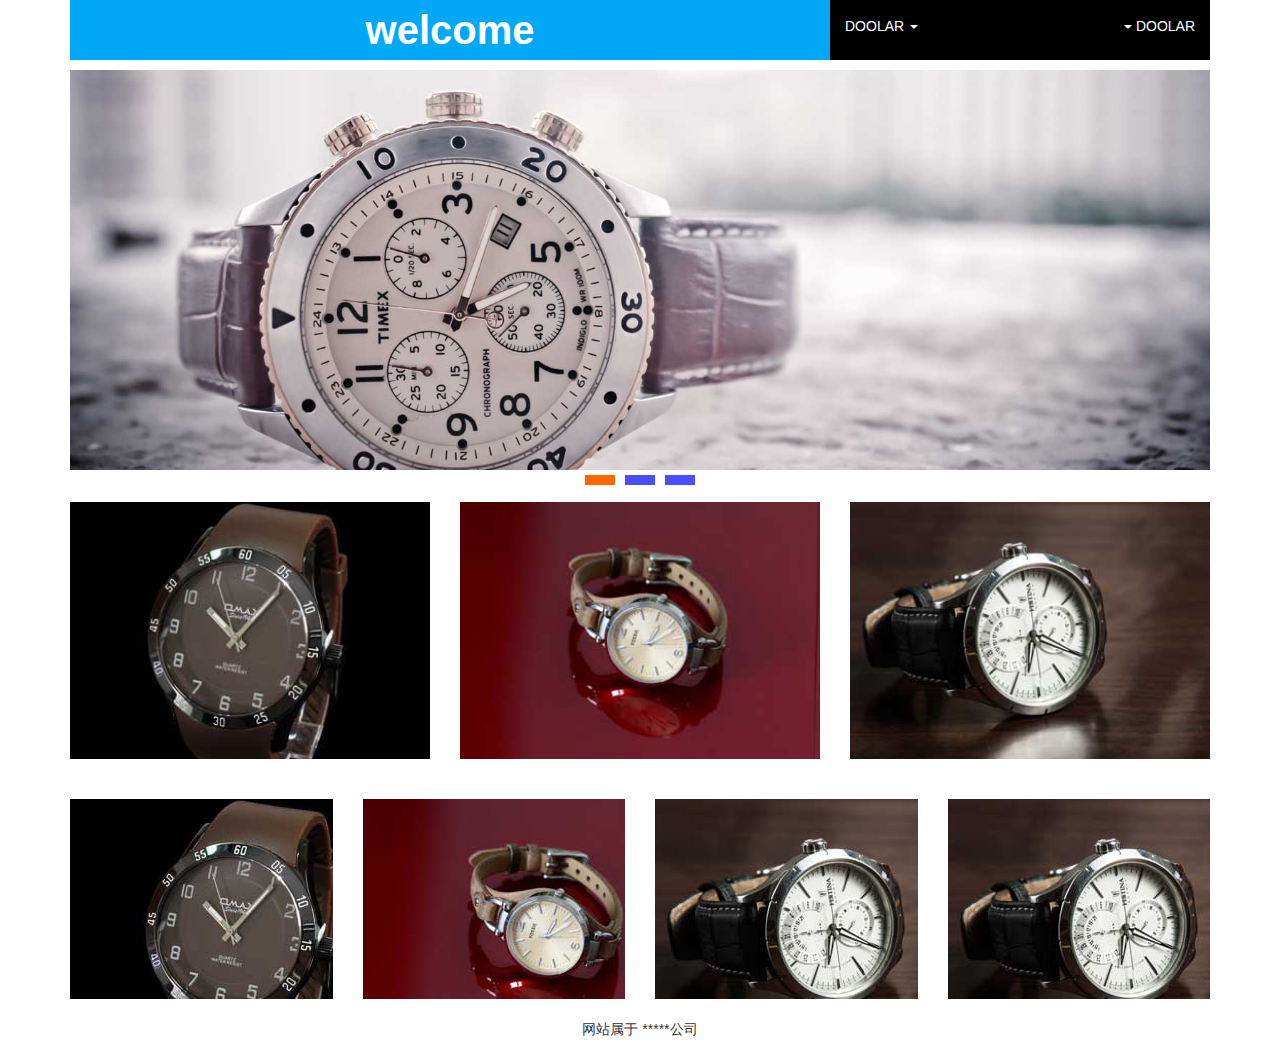
<file: bootstrap_app_clock_list/index.html>
<!DOCTYPE html>
<html lang="en">
<head>
    <meta charset="UTF-8">
    <title></title>
    <meta http-equiv="X-UA-Compatible" content="IE=edge,chrome=1"/>
    <meta name="viewport" content="width=device-width, 
    initial-scale=1.0, minimum-scale=1.0, maximum-scale=1.0, user-scalable=no" />
    <meta name="format-detection" content="telephone=no, email=no" />
    <meta name="apple-mobile-web-app-capable" content="yes"/>
    <meta name="apple-mobile-web-app-status-bar-style" content="black"/>
    <link rel="stylesheet" href="bootstrap/css/bootstrap.css">
    <link rel="stylesheet" href="css/index.css">
</head>
<body>
	<div class="container">
		  <div class="header" style="height:60px;background:#000" class="row">
		  	<div id="heaTest" class="col-xs-12 col-sm-4 col-md-3 col-lg-8">
		  		welcome
		  	</div>
		  	<div class="pull-left col-xs-6 col-sm-4 col-md-3 col-lg-2" style="background: #000;height:60px;color:#fff">
		  		<div class="heaLeft" style="margin-top:16px;">
		  			<button id="left1" style="background:#000;border:0;">
		  				DOOLAR
		  			</button>
		  			<button id="left2" style="background:#000;border:0;">
		  				<span class="caret"></span>
		  			</button>
		  		</div>
		  	</div>
		  	<div class="pull-right col-xs-6 col-sm-4 col-md-3 col-lg-2" style="background: #000;height:60px;color:#fff">
		  		<div class="heaRight pull-right" style="margin-top:16px;">
		  			<button id="right1" style="background:#000;border:0;">
		  				<span class="caret"></span>
		  			</button>
		  			<button id="right2" style="background:#000;border:0;">
		  				DOOLAR
		  			</button>
		  		</div>
		  	</div>
		  </div>
		  <div class="row">
		  	<div id="box" class="col-lg-12  col-sm-12 col-md-12 col-lg-12 "></div>
		  </div>
		  <div id="zhan" class="row">
		  	<div class="col-xs-4 col-sm-6 col-md-4 col-lg-4" style="margin-top:20px">
		  		<figure  style="position:relative;width:100%">
		  			<img src="image/abt-1.jpg
		  			" style="width:100%">
		  		</figure>
		  	</div>
		  	<div class="col-xs-4 col-sm-6 col-md-4 col-lg-4" style="margin-top:20px"><figure  style="position:relative;">
		  			<img src="image/abt-2.jpg
		  			" style="width:100%">
		  		</figure></div>

		  	<div class="col-xs-4 col-sm-12 col-md-4 col-lg-4" style="margin-top:20px"><figure  style="position:relative;">
		  			<img src="image/abt-3.jpg
		  			" style="width:100%">
		  		</figure></div>
		  </div>
		  <div id="anim" class="row">
		  	<div class="anb col-xs-6 col-sm-6 col-md-3 col-lg-3">
		  		<figure id="an1" class="animation">
		  			<img src="image/abt-1.jpg" alt="">
		  		</figure>
		  	</div>
		  	<div class="anb col-xs-6 col-sm-6 col-md-3 col-lg-3">
		  		<figure id="an2" class="animation">
		  			<img src="image/abt-2.jpg" alt="">
		  		</figure>
		  	</div>
		  	<div class="anb col-xs-6 col-sm-6 col-md-3 col-lg-3">
		  		<figure id="an3" class="animation">
		  			<img src="image/abt-3.jpg" alt="">
		  		</figure>
		  	</div>
		  	<div class="anb col-xs-6 col-sm-6 col-md-3 col-lg-3">
		  		<figure id="an4" class="animation">
		  			<img src="image/abt-3.jpg" alt="">
		  		</figure>
		  	</div>
		  </div>
		  <div style="background:#fff;">
		  	<div><p style="text-align: center;margin:20px auto;">网站属于 *****公司</p></div>
		  </div>
	</div>


</body>
</html>
<script src="js/jquery-3.1.1.js"></script> 
<script src="bootstrap/js/bootstrap.js"></script>
<script src="js/index.js"></script>
</file>
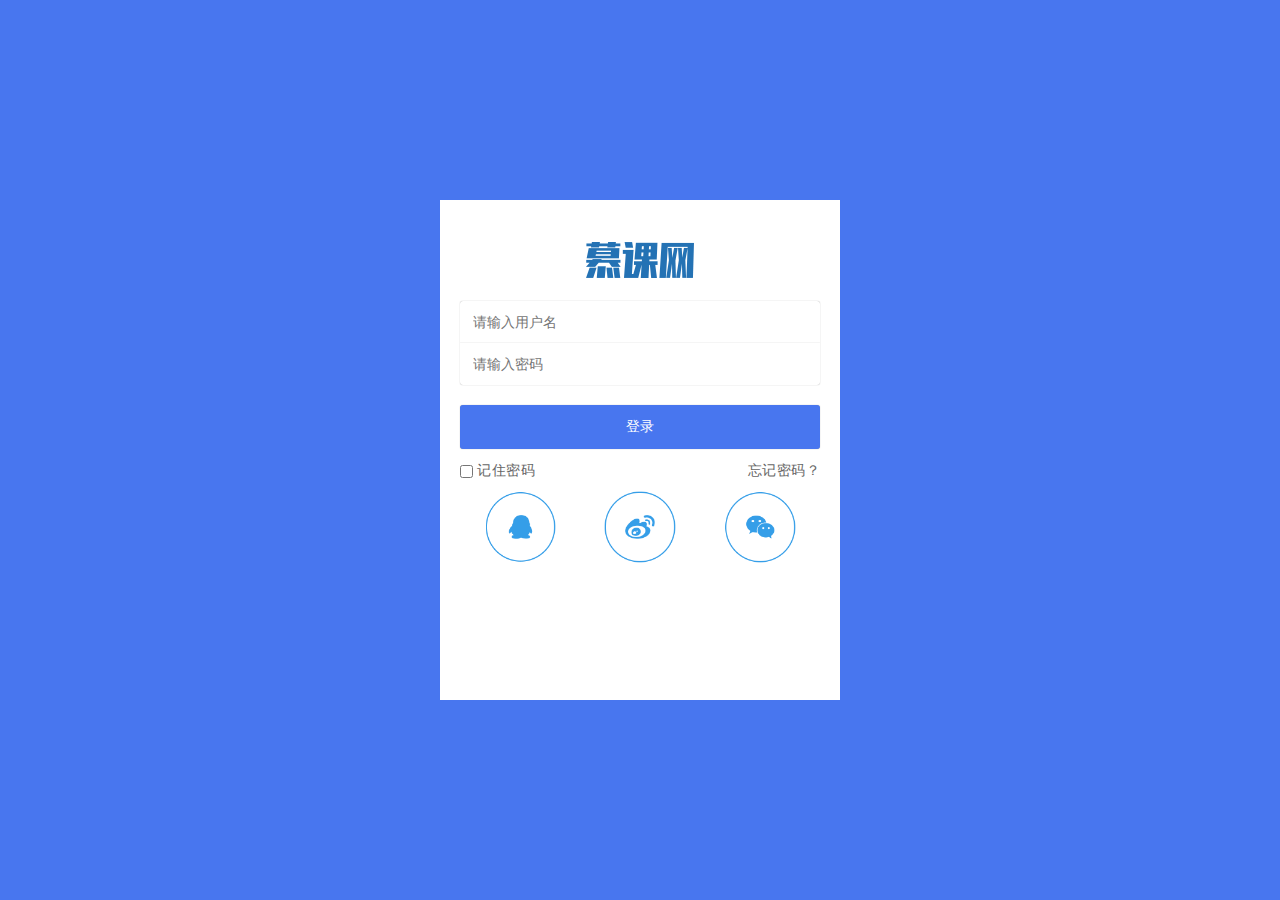
<file: 响应式布局实战一/index.html>
<!DOCTYPE html>
<html>
<head>
	<meta charset="utf-8">
	<meta name="viewport" content="width=device-width,initial-scale=1,maximum-scale=1,user-scalable=no">
	<title></title>
	<link rel="stylesheet" type="text/css" href="css/reset.css">
	<link rel="stylesheet" type="text/css" href="css/style.css">
</head>
<body>
	<!-- 事情一件一件的来 -->
	<!-- 预备定义一种设备的文件，做完后在考虑其他设备 -->
	<!-- 先盯住pid -->
	<div id="wrapper">
		<header><img src="img/1a.png"></header>
		<article class="count">
			<form>
				<input type="text" placeholder="请输入用户名">
				<input type="password" placeholder="请输入密码">
				<input type="submit" value="登录">
			</form>
			<div>
				<span><input type="checkbox"> 记住密码</span>
				<span>忘记密码？</span>
			</div>
		</article>
		<footer>
			<ul>
				<li><a href="#"><img src="img/2.png"></a></li>
				<li><a href="#"><img src="img/3.png"></a></li>
				<li><a href="#"><img src="img/4.png"></a></li>
			</ul>
		</footer>
	</div>
	

</body>
</html>
</file>
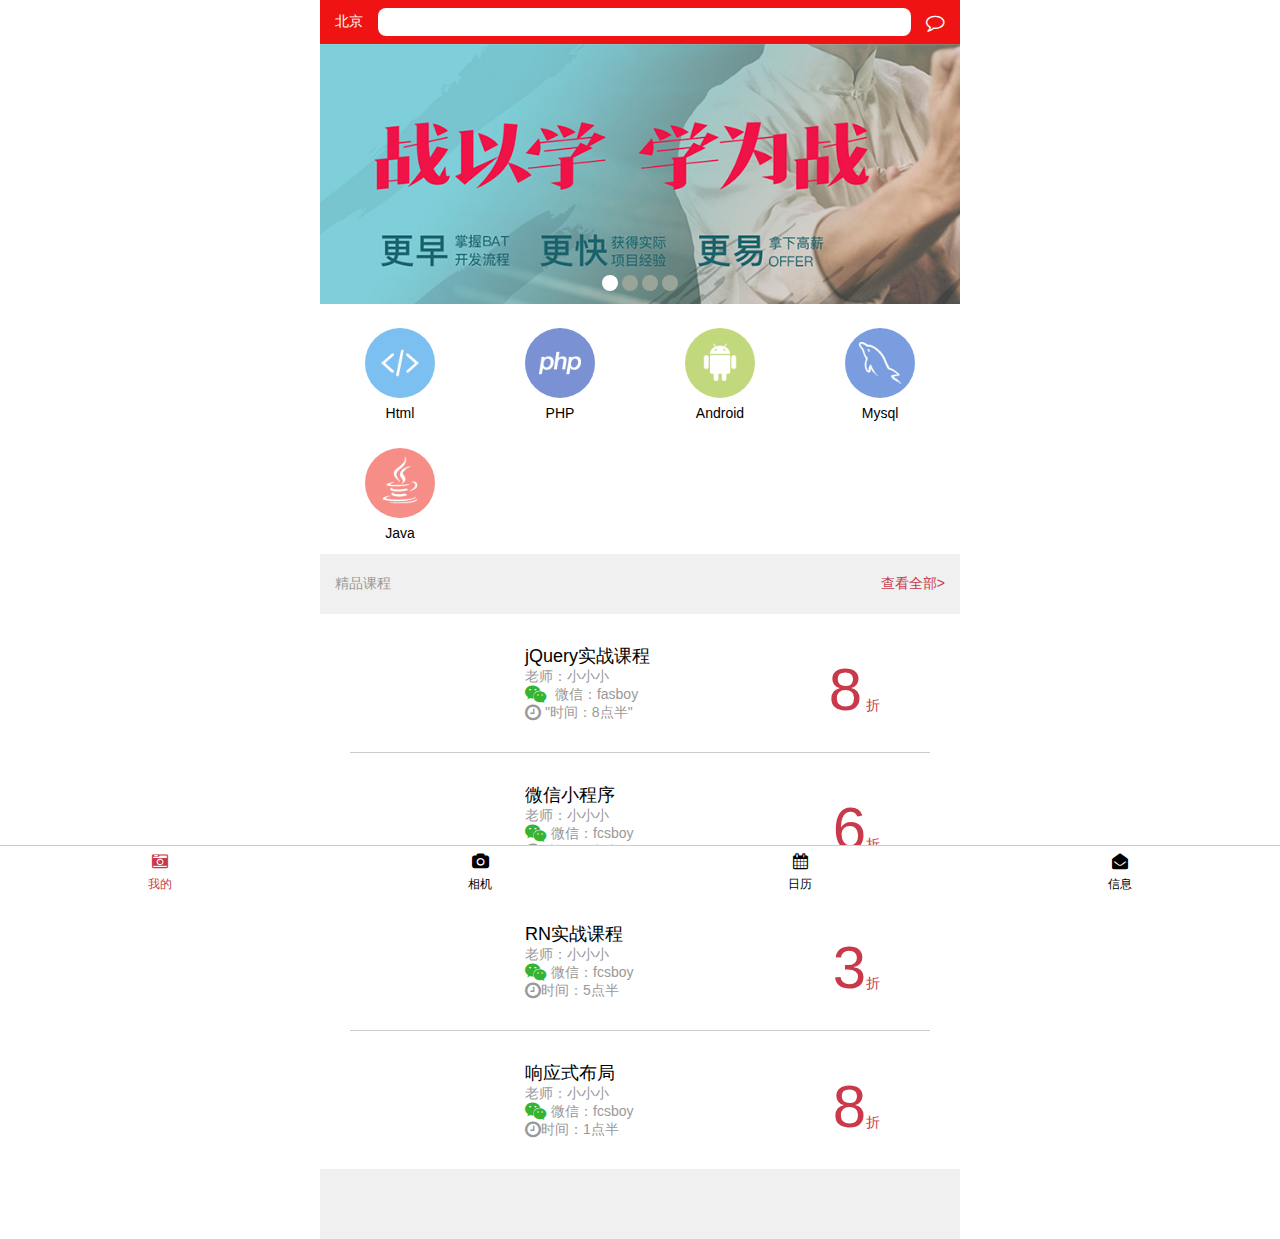
<file: 移动端课程列表页/index.html>
<!DOCTYPE html>
<html lang="en">
    <head>
        <meta charset="utf-8">
        <title>移动端响应式小项目</title>
        <link rel="stylesheet" type="text/css" href="css/index.css">
        <link rel="stylesheet" type="text/css" href="font-awesome/css/font-awesome.min.css">
    </head>
    <body>
		<div id="app">
			<div class="box">
				<div class="header">
					<a href="#" class="header_address">北京</a>
					<a href="#" class="header_form">
						<input name="">
					</a>
					<a href="#" class="header_message">
						<i class="fa fa-comment-o fa-lg"></i>
					</a>
				</div>
				<div class="banner">
					<div class="inner">
						<div class="innerwrapper"><img src="img/banner1.jpg"></div>
						<div class="innerwrapper"><img src="img/banner2.jpg"></div>
						<div class="innerwrapper"><img src="img/banner3.jpg"></div>
						<div class="innerwrapper"><img src="img/banner4.jpg"></div>
						<div class="innerwrapper"><img src="img/banner1.jpg"></div>
					</div>
					<div class="pagination">
						<span class="active"></span>
						<span></span>
						<span></span>
						<span></span>
					</div>
				</div>
				<div class="content">
					<div>
						<img src="img/1.png">
						<span>Html</span>
					</div>
					<div>
						<img src="img/2.png">
						<span>PHP</span>
					</div>
				    <div>
				    	<img src="img/3.png">
						<span>Android</span>
				    </div>
				    <div>
				    	<img src="img/4.png">
						<span>Mysql</span>
				    </div>
				    <div>
				    	<img src="img/5.png">
						<span>Java</span>
				    </div>
				</div>
				<div class="title">
					<span>精品课程</span>
					<span>查看全部></span>
				</div>
				<div class="items">
					<div class="item">
						<div class="item_left"></div>
						<div class="item_center">
							<p>jQuery实战课程</p>
							<p>老师：小小小</p>
							<p>
								<i class="fa fa-weixin fa-lg"></i>
								微信：fasboy
							</p>
							<p>
								<i class="fa fa-clock-o fa-lg"></i>
								"时间：8点半"
							</p>

						</div>
						<div class="item_right">
							<span>8</span>
							<em>折</em>
						</div>
					</div>
					<div class="item">
                    <div class="item_left"></div>
                    <div class="item_center">
                        <p>微信小程序</p>
                        <p>老师：小小小</p>
                        <p><i class="fa fa-weixin fa-lg"></i>微信：fcsboy</p>
                        <p><i class="fa fa-clock-o fa-lg"></i>时间：3点半</p>
                    </div>
                    <div class="item_right">
                        <span>6</span><em>折</em>
                    </div>
                </div>
                <div class="item">
                    <div class="item_left"></div>
                    <div class="item_center">
                        <p>RN实战课程</p>
                        <p>老师：小小小</p>
                        <p><i class="fa fa-weixin fa-lg"></i>微信：fcsboy</p>
                        <p><i class="fa fa-clock-o fa-lg"></i>时间：5点半</p>
                    </div>
                    <div class="item_right">
                        <span>3</span><em>折</em>
                    </div>
                </div>
                <div class="item">
                    <div class="item_left"></div>
                    <div class="item_center">
                        <p>响应式布局</p>
                        <p>老师：小小小</p>
                        <p><i class="fa fa-weixin fa-lg"></i>微信：fcsboy</p>
                        <p><i class="fa fa-clock-o fa-lg"></i>时间：1点半</p>
                    </div>
                    <div class="item_right">
                        <span>8</span><em>折</em>
                    </div>
                </div>
				</div>
			</div>
			<div class='footer'>
				<div class="footericon iconactive">
					<a class="icon_a">
						<i class="fa fa-camera-retro fa-lg"></i>
					</a>
					我的
				</div>
				<div class="footericon">
					<a class="icon_a">
						<i class="fa fa-camera fa-lg"></i>
					</a>
					相机
				</div>
				<div class="footericon">
					<a class="icon_a">
						<i class="fa fa-calendar fa-lg"></i>
					</a>
					日历
				</div>
				<div class="footericon">
					<a class="icon_a">
						<i class="fa fa-envelope-open fa-lg"></i>
					</a>
					信息
				</div>
			</div>
		</div>
		<script type="text/javascript" src="http://apps.bdimg.com/libs/jquery/2.1.4/jquery.min.js"></script>
    	<script type="text/javascript" src="js/index.js"></script>
    </body>
</html>
</file>
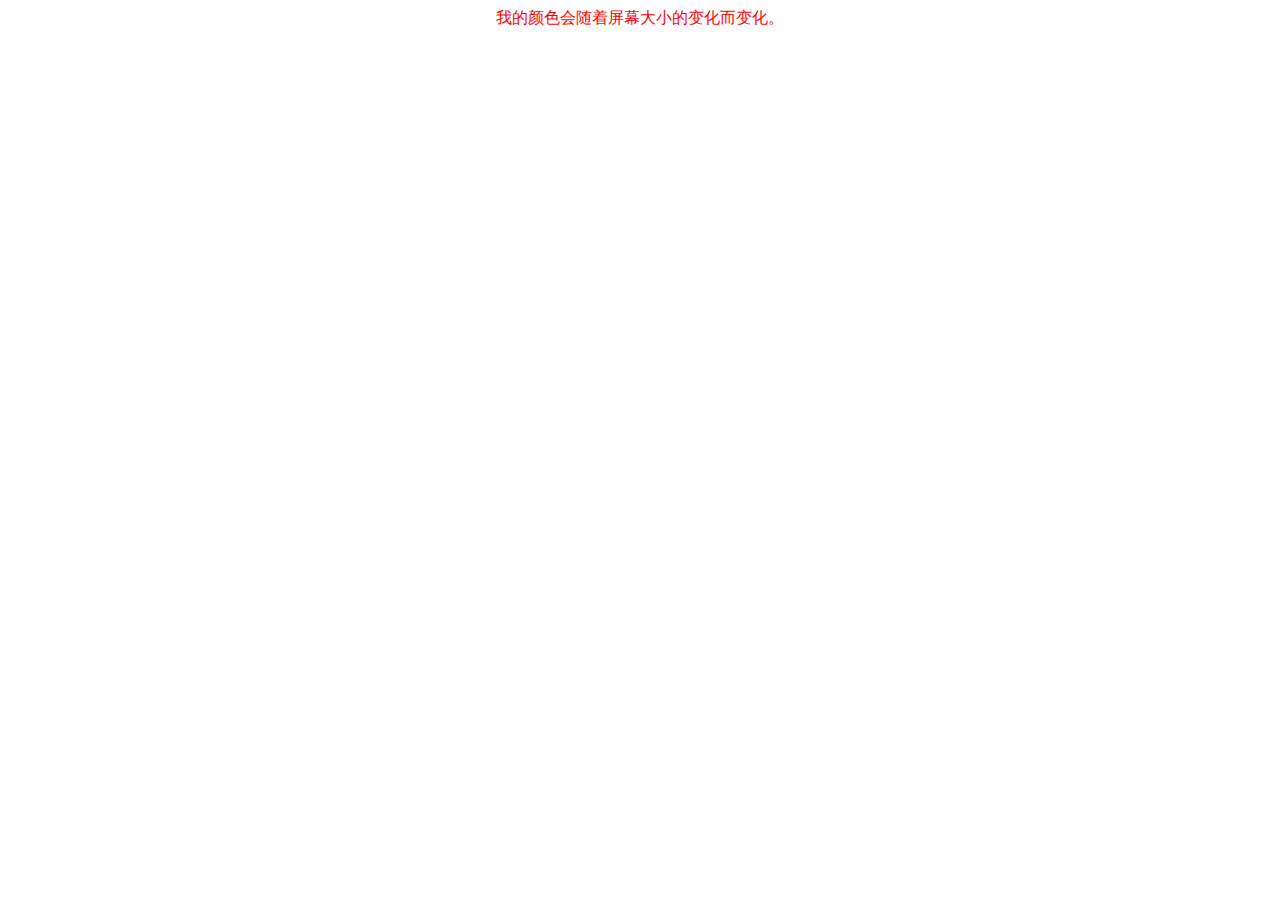
<file: media.html>
<html lang="en">
<head>
    <meta charset="UTF-8">
	<title>Document</title>
	<style>
		p{
			color:red;
			text-align:center;
		}
		/*此处写代码*/
        /*and 之后要加空格*/
		@media screen and (min-width: 1100px) {
            p {
                color:red;
            }
        }
        @media screen and (min-width: 960px)and (max-width:1100px) {
            p {
                color:orange;
            }
        }
        @media screen and (min-width: 800px)and (max-width:960px) {
            p {
                color:yellow;
            }
        }
        @media screen and (min-width: 750px)and (max-width:800px) {
            p {
                color:green;
            }
        }
        @media screen and (min-width: 600px)and (max-width:750px) {
            p {
                color:black;
            }
        }
        @media screen and (min-width: 450px)and (max-width:600px) {
            p {
                color:blue;
            }
        }
        @media screen and (max-width:450px) {
            p {
                color:purple;
            }
        }
	</style>
</head>
<body>
	<p>
		我的颜色会随着屏幕大小的变化而变化。
	</p>
</body>
</html>
</file>
<file: bootstrap_app_clock_list/css/index.css>
/*
* @Author: sakurabei
* @Date:   2019-03-30 11:31:06
* @Last Modified by:   sakurabei
* @Last Modified time: 2019-03-31 21:17:38
*/
@charset "UTF-8";
*{
	margin:0;
	padding:0;
	box-sizing:border-box;

}
body,ul,li,p{
	margin:0;
	padding:0;
}
ul{
	list-style-type:none;
}
#heaTest{
	height:60px;
	background:#00A8F7;
	font-size:40px;
	text-align:center;
	color:#fff;
	font-weight:bold;
	line-height:60px;
}

@media screen and (max-width:600px;){
	#heaLeft{width:100%;}
}
/* 轮播图样式 */
#box {
    position: relative;
    width: 100%;
    height: 402px;
    margin: 10px auto;
}

#box .imgList {
    position: relative;
    width: 100%;
    height: 400px;
    overflow: hidden;
}

#box .imgList li {
    position: absolute;
    top: 0;
    left: 0;
    width: 100%;
    height: 400px;
}

#box .imgList li img {
    width: 100%
}

#box .imgList li:nth-of-type(1) {
    z-index: 999;
}

#box .countNum {
    width: 130px;
    height: 23px;
    z-index: 9999;
    margin: 5px auto;
}

#box .countNum li {
    width: 30px;
    height: 10px;
    float: left;
    color: #fff;
    background: #00f;
    text-align: center;
    margin-left: 10px;
    cursor: pointer;
    opacity: 0.7;
    filter: alpha(opacity=70);
    font-size: 20px;
}

#box .countNum li.current {
    background: #f60;
    font-weight: bold;
    opacity: 1;
    filter: alpha(opacity=70);
}

@media screen and (max-width: 992px) {
    #box {
        width: 100%;
        height: 300px;
    }

    #box .imgList {
        width: 100%;
        height: 300px;
    }

    #box .imgList li {
        width: 100%;
        height: 300px;
    }
}

@media screen and (max-width: 767px) {
    #box {
        width: 100%;
        height: 241px;
    }

    #box .imgList {
        width: 100%;
        height: 241px;
    }

    #box .imgList li {
        width: 100%;
        height: 241px;
    }
}

@media screen and (max-width: 600px) {
    #box {
        width: 100%;
        height: 224px;
    }

    #box .imgList {
        width: 100%;
        height: 224px;
    }

    #box .imgList li {
        width: 100%;
        height: 224px;
    }
}

@media screen and (max-width: 560px) {
    #box {
        width: 100%;
        height: 190px;
    }

    #box .imgList {
        width: 100%;
        height: 190px;
    }

    #box .imgList li {
        width: 100%;
        height: 190px;
    }
}

@media screen and (max-width: 470px) {
    #box {
        width: 100%;
        height: 140px;
    }

    #box .imgList {
        width: 100%;
        height: 140px;
    }

    #box .imgList li {
        width: 100%;
        height: 140px;
    }
}
/* 底下四符图片的位置 */
#anim {
    padding-top: 20px;
}

.anb {
    padding-top: 20px;
}

.animation {
    width: 100%;
    position: relative;
    height: 200px;
    overflow:hidden;

}
</file>
<file: 响应式布局实战一/css/style.css>
body,html{
	background-color:#4876ef;
}
#wrapper{
	border:0px solid #ff0000;
	width:400px;
	height:500px;
	background:#fff;
	position:absolute;
	left:50%;
	top:50%;
	margin-left:-200px;
	margin-top:-250px;
	overflow:hidden;
}
header{
	width:100%;
	height:91px;
	/*border:1px solid red;*/
	/*垂直排列分布*/
	display:-webkit-box;
	-webkit-box-pack:center;
}
header img{
	position:relative;
	top:-30px;
}
.count{
	border:0px solid red;
	width:100%;
	margin-top:10px;
}
.count form{
	border:0px solid #00ff00;
	width:90%;
	margin:0 auto;
	display:-webkit-box;
	-webkit-box-orient:vertical;

}
.count form input{
	display:block;
	padding:13px;
	border:0;
	box-shadow:0 0 1px #999999;
}
.count form input:first-child{
	border-radius:3px 3px 0 0;
}
.count form input:nth-child(2){
	border-radius:0 0 3px 3px;
}
.count form input:nth-child(3){
	margin-top:20px;	
	background:#4876ef;
	color:#fff;
	border-radius: 3px;
}
.count div{
	border:0px solid red;
	width:90%;
	margin:10px auto;
	display:-webkit-box;
	-webkit-box-pack:justify;
}
.count div span{
	display:block;
	color:#666666;
}
/*footer*/
footer{
	width:100%;
	/*border:1px solid #ff0000;*/
}
footer ul{
	width:100%;
	display:-webkit-box;
	-webkit-box-pack:center;
}
footer ul li{
	/*border:1px solid red;*/
	display:-webkit-box;
}
footer ul li a{
	display:block;
}
footer ul li a img{
	display:block;
	width:60%;
	margin:0 auto;

}
@media screen and (max-width: 420px){
	#wrapper{
		border:1px solid red;
		width:100%;
		height:100%;
		background:;
		overflow: hidden;
		position:absolute;
		top:0;
		left:0;
		margin:0;
		background:#4876ef;

	}
	header{
		width:100%;
		height:91px;
		overflow: hidden;
	}
	header img{
		position:relative;
		top:30px;


	}
	.count form input:nth-child(3){
		background:#0000ff;
	}
	.count div span{
		display:block;
		color:#fff;
	}
	footer{
		width:90%;
		margin:auto;
	}
	footer ul{
		width:100%;
		display:-webkit-box;
		-webkit-box-pack:center;
	}
	footer ul li{
		display:-webkit-box;
		width:30%;
	}
}
</file>
<file: 移动端课程列表页/css/index.css>
/*
* @Author: sakurabei
* @Date:   2019-03-27 20:43:25
* @Last Modified by:   sakurabei
* @Last Modified time: 2019-03-29 15:39:48
*/
*{
	margin:0;
	padding:0;
}
a{
	text-decoration:none;
}
body{
	font-family: Helvetica Neue,Helvetica,PingFang SC,Hiragino Sans GB,Microsoft YaHei,\\5FAE\8F6F\96C5\9ED1,Arial,sans-serif;
	font-size:14px;
}
.box{
	max-width:6.4rem;
	margin:0 auto;
	padding-bottom: 70px;
	background: #f0f0f0;


}
.header{
	display:flex;
	height:44px;
	padding:0 15px;
	/* 垂直居中  */
	align-items:center;
	background:#ef1313;
}
.header_address{
	margin-right:15px;
	color:#fff;
}
.header_form{
	/* 设置宽度为不定的 */
	flex:1;
}
.header_form input{
	width:100%;
	/* 规定带边框的框： */
	box-sizing:border-box;
	height:28px;
	border-radius: 8px;
	border:none;
}
.header_message{
	margin-left:15px;
	color:#fff;

}
.footer{
	position:fixed;
	bottom:0;
	width:100%;
	height:54px;
	display:flex;
	border-top:1px solid #ccc;
	background:#fff;
	text-align:center;
	font-size:12px;
}
.footericon{
	/* 等分 */
	flex:1;
}
.icon_a{
	display:block;
	margin:8px 0;
	/* background:red; */
}
.iconactive{
	color:#c9394a;
}
/*banner*/
.banner{
	overflow:hidden;
	position:relative;
	height:2.6rem;
	width:6.4rem;
	background:#666;

}
.inner{
	position:relative;
	width:9999px;
	left:0;
	top:0;
}
.innerwrapper{
	width:6.4rem;
	float:left;
}
.innerwrapper img{
	width:100%;
}
.pagination{
	position:absolute;
	bottom:10px;
	width:100%;
	text-align:center;

}
.pagination span{
	display:inline-block;
	width:.16rem;
	height:.16rem;
	background-color:#9aa499;
	border-radius:50%;
	cursor:pointer;
}
.pagination .active {
	background-color:#fff;
}
/*content*/
.content{
	display:flex;
	padding-top:0.1rem;
	flex-wrap:wrap;
	background:#fff;
}
.content div {
	display:flex;
	width:25%;
	height:1.2rem;
	flex-direction:column;
	/*水平垂直居中*/
	align-items: center;
	justify-content: center;
}
.content div img{
	width:.7rem;
	height:.7rem;
	border-radius: .35rem;
	margin-bottom: 0.07rem;

}
.title{
	height:.4rem;
	background:#f0f0f0;
	display:flex;
	justify-content: space-between;
	-webkit-box-align: center;
    -ms-flex-align: center;
	align-items:center;
	padding:.1rem .15rem;

}
.title span:nth-child(1){
	color:#999;
	font-weight:400;
}
.title span:nth-child(2){
	color:#c9394a;
	font-weight:400;
} 
/* items */
.items{
	padding:0 .3rem;
	background:#fff;
}
.item {
	position:relative;
	border-bottom: 1px solid #ccc;
	padding:.3rem 0;

}
.items .item:nth-child(1) .item_left{
	background: url("http://szimg.mukewang.com/5806de7c00014a3105400300-360-202.jpg") no-repeat top center;
	background-size:90%;
}
.items .item:nth-child(4){
	border: none;
}
.items .item:nth-child(2) .item_left{
	background: url("http://szimg.mukewang.com/583e42fb0001e04f05400300-360-202.jpg") no-repeat top center;
	background-size:90% auto;
}
.items .item:nth-child(3) .item_left{
	background: url("http://szimg.mukewang.com/57ec8a820001c60b05400300-360-202.jpg") no-repeat top center;
	background-size:90% auto;
}
.items .item:nth-child(4) .item_left{
	background: url("http://szimg.mukewang.com/576b84c10001b1c005400300-360-202.jpg") no-repeat top center;
	background-size:90% auto;
}
.item_left{
	float:left;
	width:1.6rem;
	height:1.2rem;
}
.item_center{
	margin-left:1.75rem;
	margin-right:1.5rem;
}
.item_center p:nth-child(1){
	font-size: .18rem;
	/* color:red; */
}
.item_center p:nth-child(2){
	font-size: .14rem;
	color:#999;
}
.item_center p:nth-child(3){
	font-size:.14rem;
	color:#999;
}
.item_center p:nth-child(3) i {
	color:#33b433;
	margin-right:0.05rem;
}
.item_center p:nth-child(4){
	font-size:.14rem;
	color:#999;
}
.item_right{
	position:absolute;
	top:30%;
	right:.5rem;
	color:#c9394a;

}
.item_right span{
	font-size:.6rem;
}
.item_right em{
	font-style:normal;
}
</file>
